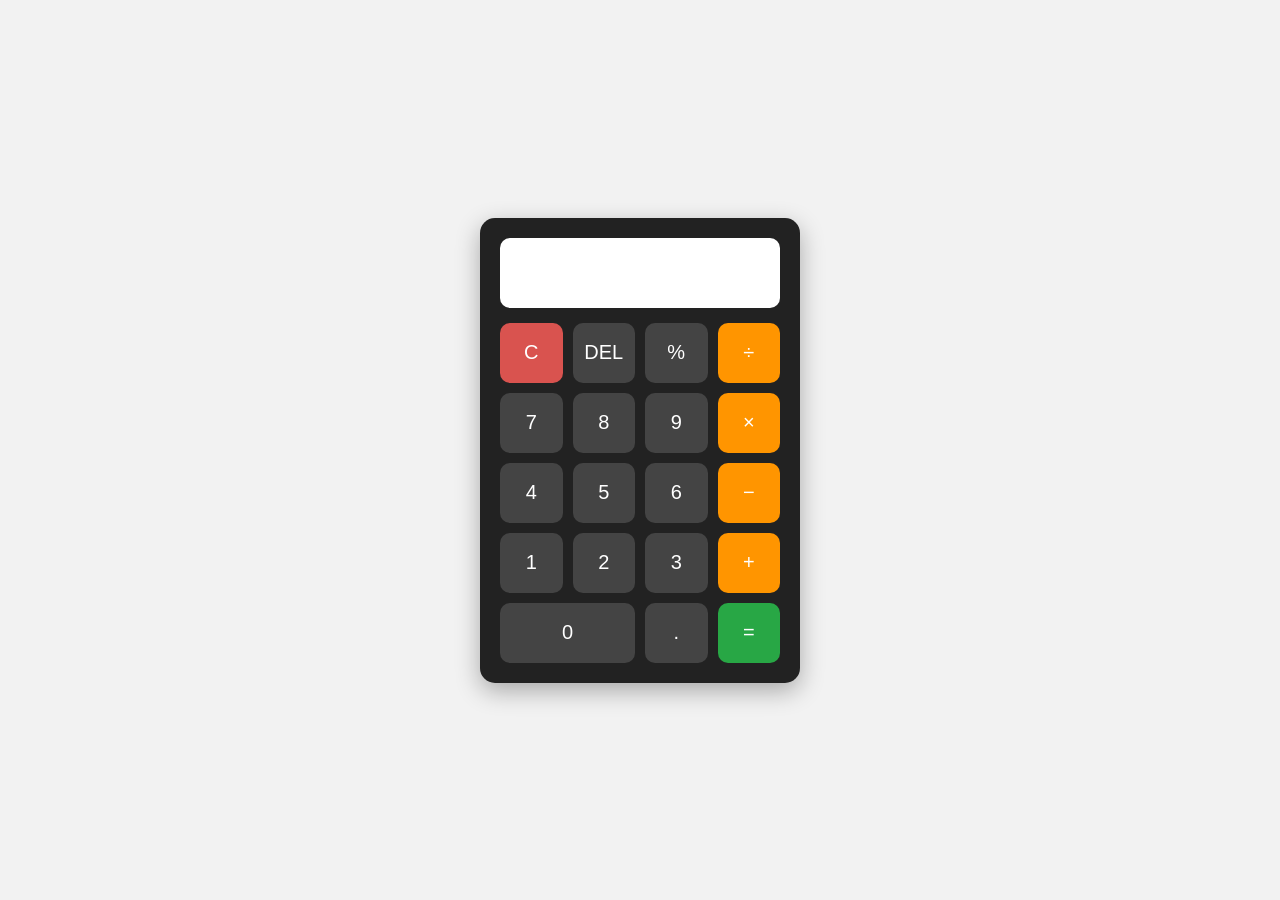
<file: Task 2 - Calculator/index.html>
<!DOCTYPE html>
<html lang="en">
<head>
    <meta charset="UTF-8">
    <meta name="viewport" content="width=device-width, initial-scale=1.0">
    <title>Calculator</title>

    <link rel="stylesheet" href="style.css">
</head>

<body>

    <div class="calculator">

        <input type="text" id="display" readonly>

        <div class="buttons">

            <button onclick="clearDisplay()" class="clear">C</button>
            <button onclick="deleteLast()">DEL</button>
            <button onclick="appendValue('%')">%</button>
            <button onclick="appendValue('/')" class="operator">÷</button>

            <button onclick="appendValue('7')">7</button>
            <button onclick="appendValue('8')">8</button>
            <button onclick="appendValue('9')">9</button>
            <button onclick="appendValue('*')" class="operator">×</button>

            <button onclick="appendValue('4')">4</button>
            <button onclick="appendValue('5')">5</button>
            <button onclick="appendValue('6')">6</button>
            <button onclick="appendValue('-')" class="operator">−</button>

            <button onclick="appendValue('1')">1</button>
            <button onclick="appendValue('2')">2</button>
            <button onclick="appendValue('3')">3</button>
            <button onclick="appendValue('+')" class="operator">+</button>

            <button onclick="appendValue('0')" class="zero">0</button>
            <button onclick="appendValue('.')">.</button>
            <button onclick="calculate()" class="equal">=</button>

        </div>

    </div>

    <script src="script.js"></script>

</body>
</html>
</file>
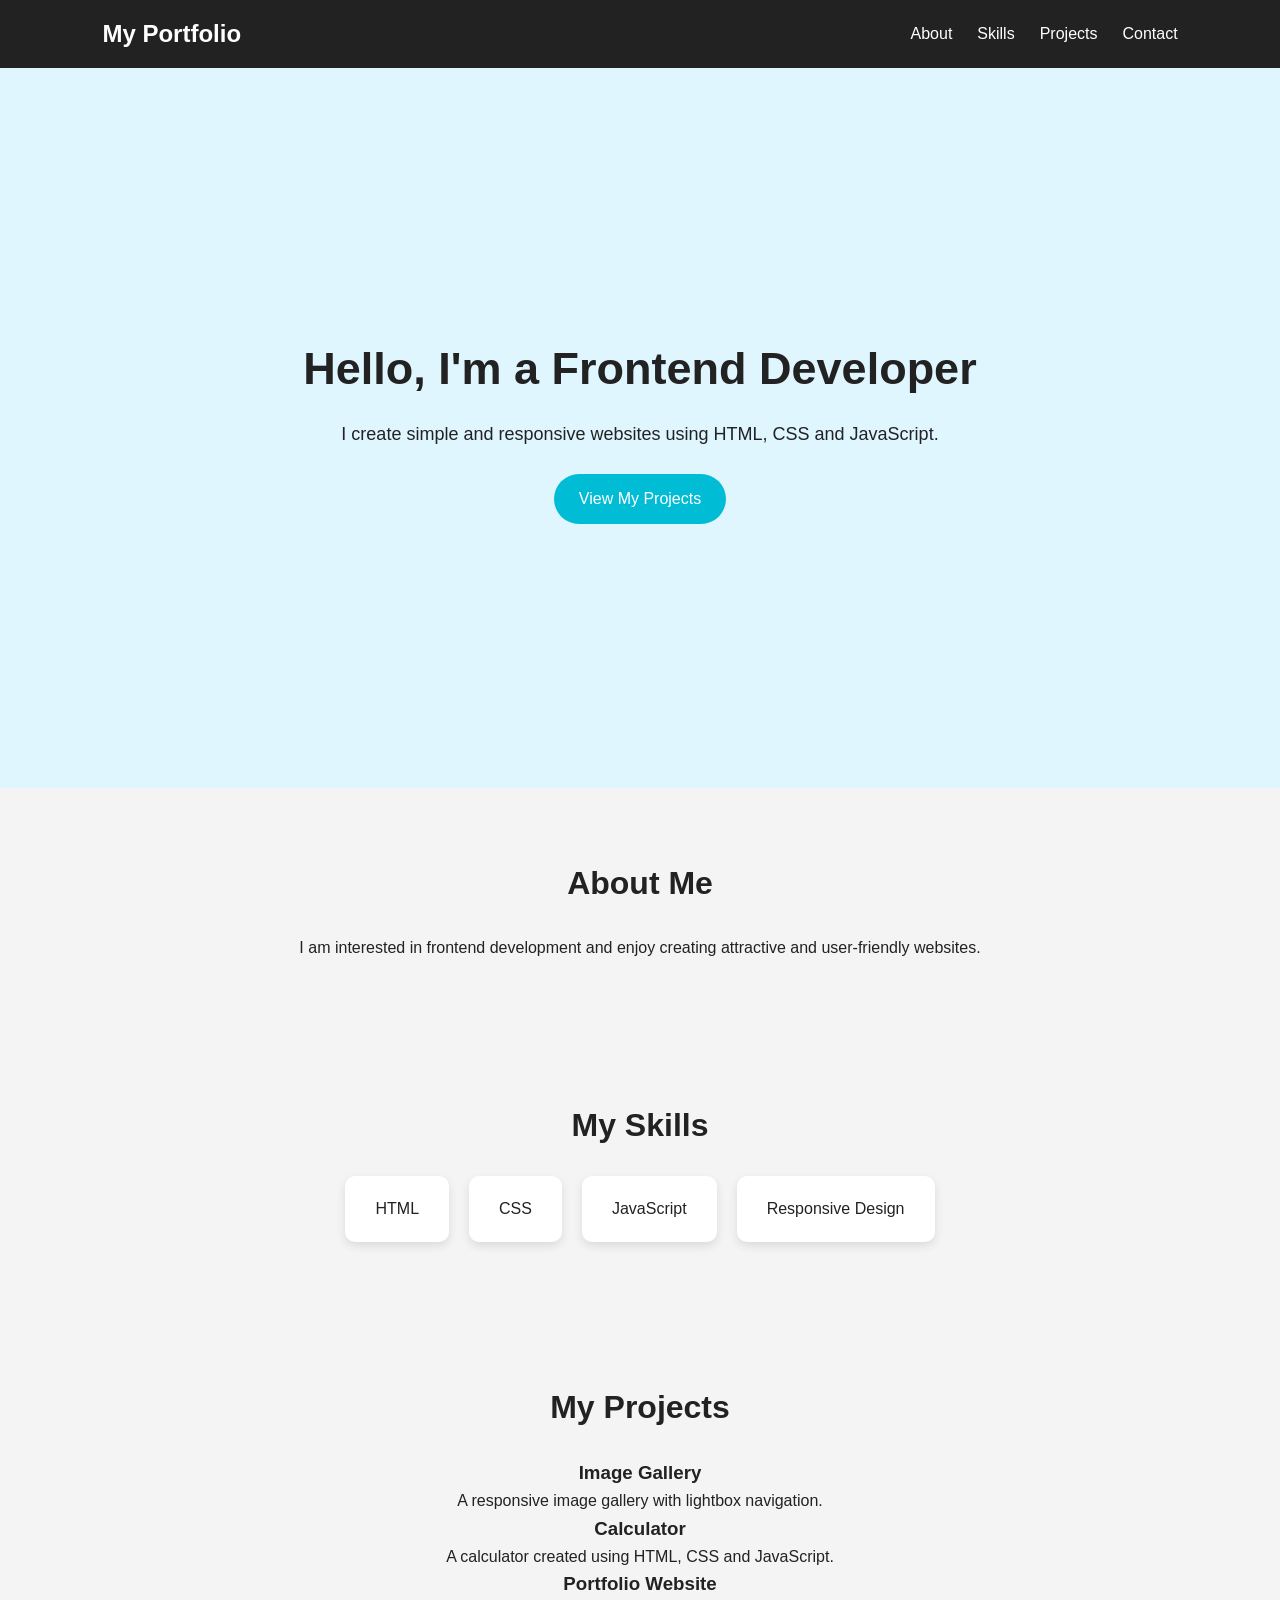
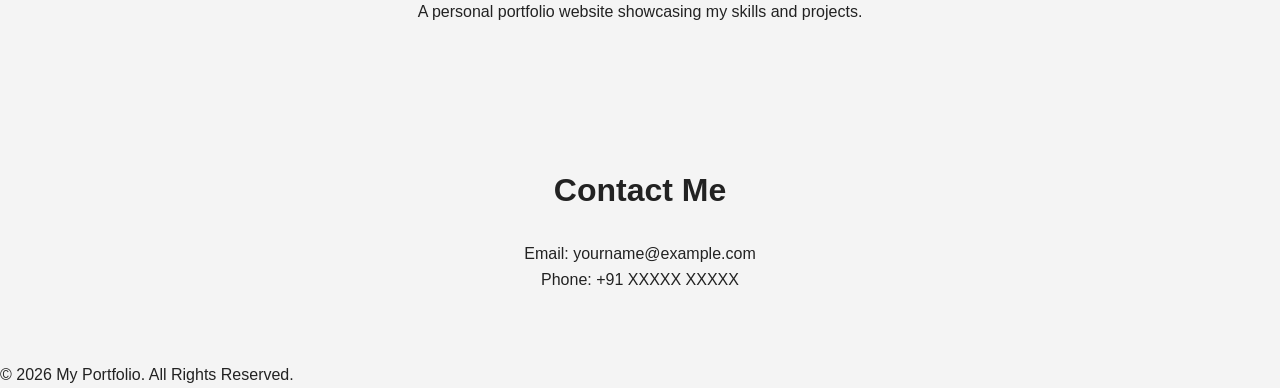
<file: Task 3 - Portfolio/index.html>
<!DOCTYPE html>
<html lang="en">
<head>
    <meta charset="UTF-8">
    <meta name="viewport" content="width=device-width, initial-scale=1.0">

    <title>My Portfolio</title>

    <link rel="stylesheet" href="style.css">
</head>

<body>

    <header>
        <nav>
            <h2>My Portfolio</h2>

            <ul>
                <li><a href="#about">About</a></li>
                <li><a href="#skills">Skills</a></li>
                <li><a href="#projects">Projects</a></li>
                <li><a href="#contact">Contact</a></li>
            </ul>
        </nav>
    </header>

    <section class="hero">
        <h1>Hello, I'm a Frontend Developer</h1>
        <p>I create simple and responsive websites using HTML, CSS and JavaScript.</p>
        <a href="#projects" class="btn">View My Projects</a>
    </section>

    <section id="about">
        <h2>About Me</h2>
        <p>
            I am interested in frontend development and enjoy creating
            attractive and user-friendly websites.
        </p>
    </section>

    <section id="skills">
        <h2>My Skills</h2>

        <div class="skills-container">
            <div>HTML</div>
            <div>CSS</div>
            <div>JavaScript</div>
            <div>Responsive Design</div>
        </div>
    </section>

    <section id="projects">
        <h2>My Projects</h2>

        <div class="projects-container">

            <div class="project">
                <h3>Image Gallery</h3>
                <p>A responsive image gallery with lightbox navigation.</p>
            </div>

            <div class="project">
                <h3>Calculator</h3>
                <p>A calculator created using HTML, CSS and JavaScript.</p>
            </div>

            <div class="project">
                <h3>Portfolio Website</h3>
                <p>A personal portfolio website showcasing my skills and projects.</p>
            </div>

        </div>
    </section>

    <section id="contact">
        <h2>Contact Me</h2>
        <p>Email: yourname@example.com</p>
        <p>Phone: +91 XXXXX XXXXX</p>
    </section>

    <footer>
        <p>© 2026 My Portfolio. All Rights Reserved.</p>
    </footer>

    <script src="script.js"></script>

</body>
</html>
</file>
<file: Task 2 - Calculator/style.css>
* {
    box-sizing: border-box;
    margin: 0;
    padding: 0;
}

body {
    min-height: 100vh;
    display: flex;
    justify-content: center;
    align-items: center;
    background: #f2f2f2;
    font-family: Arial, sans-serif;
}

.calculator {
    width: 320px;
    padding: 20px;
    background: #222;
    border-radius: 15px;
    box-shadow: 0 8px 25px rgba(0, 0, 0, 0.3);
}

#display {
    width: 100%;
    height: 70px;
    margin-bottom: 15px;
    padding: 10px;
    border: none;
    border-radius: 10px;
    background: #fff;
    font-size: 30px;
    text-align: right;
}

.buttons {
    display: grid;
    grid-template-columns: repeat(4, 1fr);
    gap: 10px;
}

button {
    height: 60px;
    border: none;
    border-radius: 10px;
    background: #444;
    color: white;
    font-size: 20px;
    cursor: pointer;
}

button:hover {
    background: #666;
}

.operator {
    background: #ff9500;
}

.operator:hover {
    background: #e68900;
}

.clear {
    background: #d9534f;
}

.clear:hover {
    background: #c9302c;
}

.equal {
    background: #28a745;
}

.equal:hover {
    background: #218838;
}

.zero {
    grid-column: span 2;
}
</file>
<file: Task 3 - Portfolio/style.css>
* {
    margin: 0;
    padding: 0;
    box-sizing: border-box;
}

html {
    scroll-behavior: smooth;
}

body {
    font-family: Arial, sans-serif;
    line-height: 1.6;
    background: #f4f4f4;
    color: #222;
}

/* Navigation */
header {
    background: #222;
    color: white;
    padding: 15px 8%;
    position: sticky;
    top: 0;
    z-index: 100;
}

nav {
    display: flex;
    justify-content: space-between;
    align-items: center;
}

nav ul {
    display: flex;
    list-style: none;
    gap: 25px;
}

nav a {
    color: white;
    text-decoration: none;
}

nav a:hover {
    color: #00bcd4;
}

/* Hero */
.hero {
    min-height: 80vh;
    display: flex;
    flex-direction: column;
    justify-content: center;
    align-items: center;
    text-align: center;
    padding: 30px;
    background: #dff6ff;
}

.hero h1 {
    font-size: 45px;
    margin-bottom: 15px;
}

.hero p {
    font-size: 18px;
    margin-bottom: 25px;
}

.btn {
    background: #00bcd4;
    color: white;
    padding: 12px 25px;
    border-radius: 25px;
    text-decoration: none;
}

.btn:hover {
    background: #008fa1;
}

/* Sections */
section {
    padding: 70px 8%;
    text-align: center;
}

section h2 {
    font-size: 32px;
    margin-bottom: 25px;
}

/* Skills */
.skills-container {
    display: flex;
    justify-content: center;
    flex-wrap: wrap;
    gap: 20px;
}

.skills-container div {
    background: white;
    padding: 20px 30px;
    border-radius: 10px;
    box-shadow: 0 4px 10px rgba(0, 0, 0, 0.1);
}
</file>
